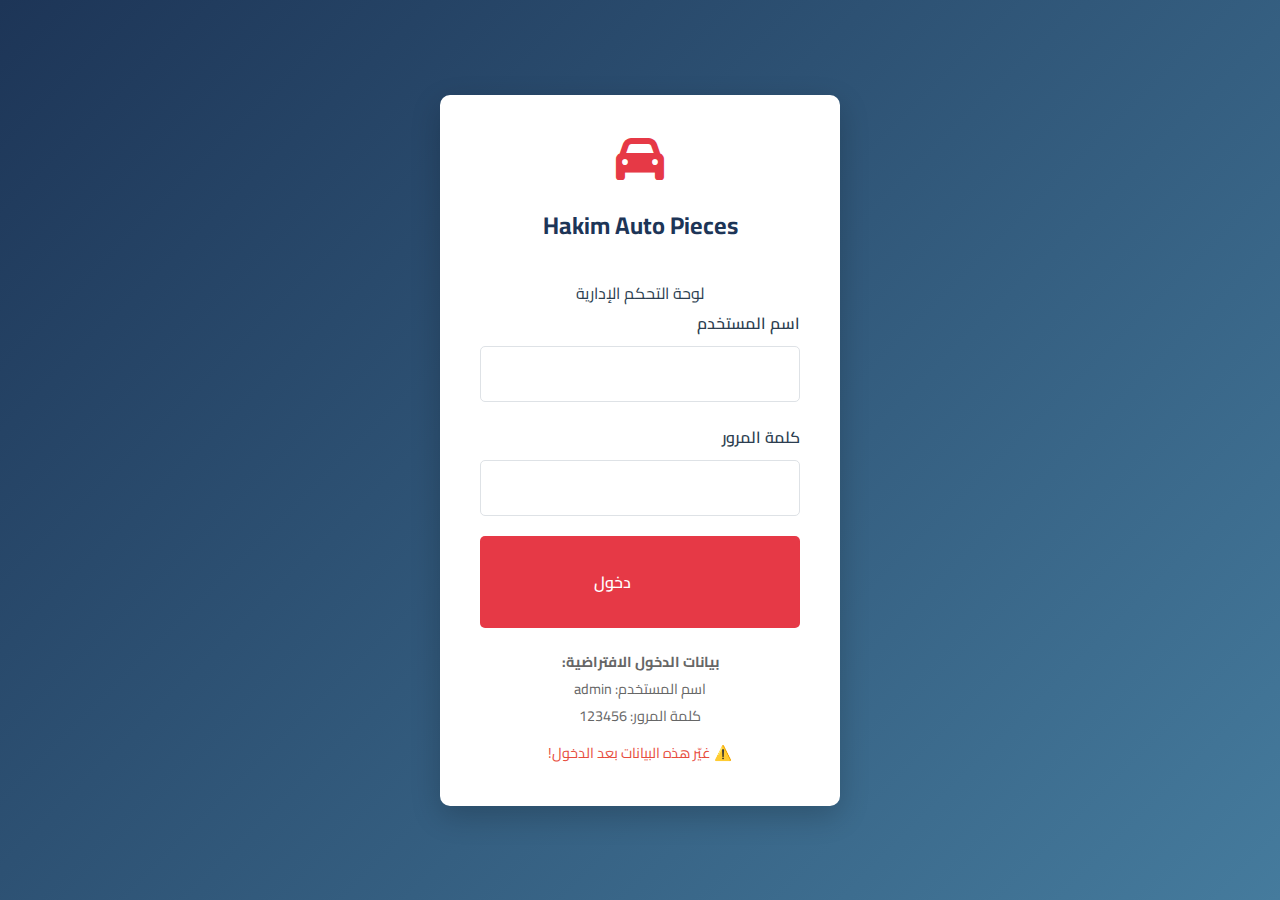
<file: admin.html>
<!DOCTYPE html>
<html lang="ar" dir="rtl">
<head>
    <meta charset="UTF-8">
    <meta name="viewport" content="width=device-width, initial-scale=1.0">
    <title>Hakim Auto Pieces - لوحة الإدارة</title>
    <link rel="stylesheet" href="https://cdnjs.cloudflare.com/ajax/libs/font-awesome/6.4.0/css/all.min.css">
    <link href="https://fonts.googleapis.com/css2?family=Cairo:wght@300;400;600;700&display=swap" rel="stylesheet">
    <style>
        /* CSS لنظام الإدارة */
        :root {
            --primary: #e63946;
            --secondary: #1d3557;
            --success: #2ecc71;
            --danger: #e74c3c;
            --warning: #f39c12;
            --dark: #2c3e50;
            --light: #f8f9fa;
            --border: #dee2e6;
        }

        * {
            margin: 0;
            padding: 0;
            box-sizing: border-box;
            font-family: 'Cairo', sans-serif;
        }

        body {
            background: #f5f5f5;
            color: var(--dark);
            direction: rtl;
        }

        .login-container {
            display: flex;
            justify-content: center;
            align-items: center;
            min-height: 100vh;
            background: linear-gradient(135deg, var(--secondary) 0%, #457b9d 100%);
        }

        .login-box {
            background: white;
            padding: 40px;
            border-radius: 10px;
            box-shadow: 0 10px 30px rgba(0,0,0,0.2);
            width: 100%;
            max-width: 400px;
            text-align: center;
        }

        .login-box h2 {
            color: var(--secondary);
            margin-bottom: 30px;
        }

        .login-box i {
            font-size: 3rem;
            color: var(--primary);
            margin-bottom: 20px;
        }

        .form-group {
            margin-bottom: 20px;
            text-align: right;
        }

        .form-group label {
            display: block;
            margin-bottom: 8px;
            font-weight: 600;
            color: var(--dark);
        }

        .form-control {
            width: 100%;
            padding: 12px 15px;
            border: 1px solid var(--border);
            border-radius: 5px;
            font-size: 16px;
            transition: 0.3s;
        }

        .form-control:focus {
            outline: none;
            border-color: var(--primary);
            box-shadow: 0 0 0 3px rgba(230, 57, 70, 0.1);
        }

        .btn {
            padding: 12px 25px;
            border: none;
            border-radius: 5px;
            cursor: pointer;
            font-size: 16px;
            font-weight: 600;
            transition: 0.3s;
            display: inline-flex;
            align-items: center;
            justify-content: center;
            gap: 8px;
        }

        .btn-primary {
            background: var(--primary);
            color: white;
            width: 100%;
        }

        .btn-primary:hover {
            background: #d62839;
            transform: translateY(-2px);
        }

        .alert {
            padding: 12px;
            border-radius: 5px;
            margin-bottom: 20px;
            display: none;
        }

        .alert-danger {
            background: #f8d7da;
            color: #721c24;
            border: 1px solid #f5c6cb;
        }

        .admin-container {
            display: none;
        }

        /* لوحة التحكم */
        .dashboard {
            display: grid;
            grid-template-columns: 250px 1fr;
            min-height: 100vh;
        }

        /* الشريط الجانبي */
        .sidebar {
            background: var(--secondary);
            color: white;
            padding: 20px 0;
        }

        .logo {
            padding: 20px;
            text-align: center;
            border-bottom: 1px solid rgba(255,255,255,0.1);
        }

        .logo h2 {
            color: var(--primary);
        }

        .nav-links {
            padding: 20px 0;
        }

        .nav-link {
            display: flex;
            align-items: center;
            padding: 15px 20px;
            color: rgba(255,255,255,0.8);
            text-decoration: none;
            transition: 0.3s;
            border-right: 3px solid transparent;
        }

        .nav-link:hover,
        .nav-link.active {
            background: rgba(255,255,255,0.1);
            color: white;
            border-right-color: var(--primary);
        }

        .nav-link i {
            margin-left: 10px;
            width: 20px;
        }

        /* المحتوى الرئيسي */
        .main-content {
            padding: 20px;
            background: #f8f9fa;
        }

        .header {
            background: white;
            padding: 20px;
            border-radius: 10px;
            margin-bottom: 20px;
            display: flex;
            justify-content: space-between;
            align-items: center;
            box-shadow: 0 2px 10px rgba(0,0,0,0.1);
        }

        /* بطاقات الإحصائيات */
        .stats-grid {
            display: grid;
            grid-template-columns: repeat(auto-fit, minmax(200px, 1fr));
            gap: 20px;
            margin-bottom: 30px;
        }

        .stat-card {
            background: white;
            padding: 25px;
            border-radius: 10px;
            box-shadow: 0 2px 10px rgba(0,0,0,0.1);
            text-align: center;
            transition: 0.3s;
        }

        .stat-card:hover {
            transform: translateY(-5px);
        }

        .stat-card i {
            font-size: 2.5rem;
            color: var(--primary);
            margin-bottom: 15px;
        }

        .stat-card h3 {
            font-size: 2rem;
            color: var(--secondary);
            margin-bottom: 5px;
        }

        .stat-card p {
            color: #6c757d;
        }

        /* جداول */
        .table-container {
            background: white;
            border-radius: 10px;
            overflow: hidden;
            box-shadow: 0 2px 10px rgba(0,0,0,0.1);
            margin-bottom: 30px;
        }

        .table-header {
            padding: 20px;
            border-bottom: 1px solid var(--border);
            display: flex;
            justify-content: space-between;
            align-items: center;
        }

        .table-header h3 {
            color: var(--secondary);
        }

        table {
            width: 100%;
            border-collapse: collapse;
        }

        th {
            background: #f8f9fa;
            padding: 15px;
            text-align: right;
            color: var(--dark);
            border-bottom: 2px solid var(--border);
            font-weight: 600;
        }

        td {
            padding: 15px;
            border-bottom: 1px solid var(--border);
        }

        tr:hover {
            background: #f8f9fa;
        }

        .btn-success {
            background: var(--success);
            color: white;
        }

        .btn-danger {
            background: var(--danger);
            color: white;
        }

        .btn-warning {
            background: var(--warning);
            color: white;
        }

        .action-btns {
            display: flex;
            gap: 10px;
        }

        /* نموذج المنتج */
        .product-form {
            background: white;
            padding: 30px;
            border-radius: 10px;
            box-shadow: 0 2px 10px rgba(0,0,0,0.1);
            max-width: 800px;
            margin: 0 auto;
        }

        .form-row {
            display: grid;
            grid-template-columns: 1fr 1fr;
            gap: 20px;
            margin-bottom: 20px;
        }

        textarea.form-control {
            min-height: 120px;
            resize: vertical;
        }

        .checkbox-group {
            display: flex;
            align-items: center;
            gap: 10px;
            margin-bottom: 20px;
        }

        .checkbox-group input {
            width: 20px;
            height: 20px;
        }

        /* وسائط متجاوبة */
        @media (max-width: 768px) {
            .dashboard {
                grid-template-columns: 1fr;
            }
            
            .sidebar {
                display: none;
            }
            
            .form-row {
                grid-template-columns: 1fr;
            }
            
            .action-btns {
                flex-direction: column;
            }
        }
    </style>
</head>
<body>
    <!-- شاشة تسجيل الدخول -->
    <div class="login-container" id="loginScreen">
        <div class="login-box">
            <i class="fas fa-car"></i>
            <h2>Hakim Auto Pieces</h2>
            <p>لوحة التحكم الإدارية</p>
            
            <form id="loginForm">
                <div class="form-group">
                    <label for="username">اسم المستخدم</label>
                    <input type="text" id="username" class="form-control" required>
                </div>
                
                <div class="form-group">
                    <label for="password">كلمة المرور</label>
                    <input type="password" id="password" class="form-control" required>
                </div>
                
                <button type="submit" class="btn btn-primary">
                    <i class="fas fa-sign-in-alt"></i> دخول
                </button>
            </form>
            
            <div class="alert alert-danger" id="loginError">
                اسم المستخدم أو كلمة المرور غير صحيحة!
            </div>
            
            <div style="margin-top: 20px; color: #666; font-size: 0.9rem;">
                <p><strong>بيانات الدخول الافتراضية:</strong></p>
                <p>اسم المستخدم: <code>admin</code></p>
                <p>كلمة المرور: <code>123456</code></p>
                <p style="color: var(--danger); margin-top: 10px;">⚠️ غيّر هذه البيانات بعد الدخول!</p>
            </div>
        </div>
    </div>

    <!-- لوحة التحكم (تظهر بعد الدخول) -->
    <div class="admin-container" id="adminPanel">
        <div class="dashboard">
            <!-- الشريط الجانبي -->
            <div class="sidebar">
                <div class="logo">
                    <h2><i class="fas fa-car"></i> Hakim Auto</h2>
                    <p>لوحة التحكم</p>
                </div>
                
                <nav class="nav-links">
                    <a href="#" class="nav-link active" data-page="dashboard">
                        <i class="fas fa-tachometer-alt"></i> لوحة التحكم
                    </a>
                    <a href="#" class="nav-link" data-page="products">
                        <i class="fas fa-box"></i> إدارة المنتجات
                    </a>
                    <a href="#" class="nav-link" data-page="add-product">
                        <i class="fas fa-plus-circle"></i> إضافة منتج جديد
                    </a>
                    <a href="#" class="nav-link" data-page="orders">
                        <i class="fas fa-shopping-cart"></i> الطلبات
                    </a>
                    <a href="#" class="nav-link" data-page="settings">
                        <i class="fas fa-cog"></i> الإعدادات
                    </a>
                    <a href="#" class="nav-link" id="logoutBtn">
                        <i class="fas fa-sign-out-alt"></i> تسجيل الخروج
                    </a>
                </nav>
            </div>

            <!-- المحتوى الرئيسي -->
            <div class="main-content">
                <!-- لوحة التحكم الرئيسية -->
                <div class="page active" id="dashboardPage">
                    <div class="header">
                        <h1><i class="fas fa-tachometer-alt"></i> لوحة التحكم</h1>
                        <div id="currentDate"></div>
                    </div>
                    
                    <div class="stats-grid">
                        <div class="stat-card">
                            <i class="fas fa-box"></i>
                            <h3 id="totalProducts">0</h3>
                            <p>إجمالي المنتجات</p>
                        </div>
                        <div class="stat-card">
                            <i class="fas fa-shopping-cart"></i>
                            <h3 id="totalOrders">0</h3>
                            <p>الطلبات النشطة</p>
                        </div>
                        <div class="stat-card">
                            <i class="fas fa-money-bill-wave"></i>
                            <h3 id="totalRevenue">0 ر.س</h3>
                            <p>إجمالي المبيعات</p>
                        </div>
                        <div class="stat-card">
                            <i class="fas fa-users"></i>
                            <h3 id="totalCustomers">0</h3>
                            <p>عملاء مسجلين</p>
                        </div>
                    </div>
                    
                    <div class="table-container">
                        <div class="table-header">
                            <h3><i class="fas fa-clock"></i> أحدث المنتجات</h3>
                        </div>
                        <table id="recentProductsTable">
                            <thead>
                                <tr>
                                    <th>الصورة</th>
                                    <th>اسم المنتج</th>
                                    <th>السعر</th>
                                    <th>القسم</th>
                                    <th>الحالة</th>
                                </tr>
                            </thead>
                            <tbody id="recentProductsBody">
                                <!-- سيتم تعبئتها بالبيانات -->
                            </tbody>
                        </table>
                    </div>
                </div>

                <!-- صفحة إدارة المنتجات -->
                <div class="page" id="productsPage">
                    <div class="header">
                        <h1><i class="fas fa-box"></i> إدارة المنتجات</h1>
                        <button class="btn btn-success" data-page="add-product">
                            <i class="fas fa-plus"></i> إضافة منتج جديد
                        </button>
                    </div>
                    
                    <div class="table-container">
                        <div class="table-header">
                            <h3>جميع المنتجات</h3>
                            <input type="text" id="productSearch" class="form-control" placeholder="ابحث عن منتج..." style="width: 250px;">
                        </div>
                        <table id="productsTable">
                            <thead>
                                <tr>
                                    <th>الصورة</th>
                                    <th>اسم المنتج</th>
                                    <th>السعر</th>
                                    <th>القسم</th>
                                    <th>الماركة</th>
                                    <th>المخزون</th>
                                    <th>الإجراءات</th>
                                </tr>
                            </thead>
                            <tbody id="productsTableBody">
                                <!-- سيتم تعبئتها بالبيانات -->
                            </tbody>
                        </table>
                    </div>
                </div>

                <!-- صفحة إضافة منتج جديد -->
                <div class="page" id="addProductPage">
                    <div class="header">
                        <h1><i class="fas fa-plus-circle"></i> إضافة منتج جديد</h1>
                        <button class="btn" data-page="products">
                            <i class="fas fa-arrow-right"></i> العودة للمنتجات
                        </button>
                    </div>
                    
                    <div class="product-form">
                        <form id="addProductForm">
                            <div class="form-row">
                                <div class="form-group">
                                    <label for="productName">اسم المنتج *</label>
                                    <input type="text" id="productName" class="form-control" required>
                                </div>
                                <div class="form-group">
                                    <label for="productPrice">السعر (ر.س) *</label>
                                    <input type="number" id="productPrice" class="form-control" step="0.01" required>
                                </div>
                            </div>
                            
                            <div class="form-row">
                                <div class="form-group">
                                    <label for="productCategory">القسم *</label>
                                    <select id="productCategory" class="form-control" required>
                                        <option value="">اختر القسم</option>
                                        <option value="engine">محرك ونظام نقل</option>
                                        <option value="brakes">فرامل وعجلات</option>
                                        <option value="electrical">كهرباء وإلكترونيات</option>
                                        <option value="suspension">تعليق وتوجيه</option>
                                        <option value="body">هيكل وتجهيزات</option>
                                        <option value="maintenance">صيانة وإصلاح</option>
                                    </select>
                                </div>
                                <div class="form-group">
                                    <label for="productBrand">الماركة *</label>
                                    <select id="productBrand" class="form-control" required>
                                        <option value="">اختر الماركة</option>
                                        <option value="toyota">تويوتا</option>
                                        <option value="nissan">نيسان</option>
                                        <option value="hyundai">هيونداي</option>
                                        <option value="kia">كيا</option>
                                        <option value="bmw">بي إم دبليو</option>
                                        <option value="mercedes">مرسيدس</option>
                                        <option value="chevrolet">شفرولية</option>
                                        <option value="ford">فورد</option>
                                        <option value="other">أخرى</option>
                                    </select>
                                </div>
                            </div>
                            
                            <div class="form-group">
                                <label for="productDescription">وصف المنتج *</label>
                                <textarea id="productDescription" class="form-control" required></textarea>
                            </div>
                            
                            <div class="form-row">
                                <div class="form-group">
                                    <label for="productImage">رابط صورة المنتج *</label>
                                    <input type="url" id="productImage" class="form-control" required>
                                </div>
                                <div class="form-group">
                                    <label for="productStock">الكمية في المخزون *</label>
                                    <input type="number" id="productStock" class="form-control" required>
                                </div>
                            </div>
                            
                            <div class="checkbox-group">
                                <input type="checkbox" id="productFeatured">
                                <label for="productFeatured">عرض المنتج في الصفحة الرئيسية (مميز)</label>
                            </div>
                            
                            <div class="checkbox-group">
                                <input type="checkbox" id="productOnSale">
                                <label for="productOnSale">المنتج في عرض خاص</label>
                            </div>
                            
                            <div class="form-group" style="margin-top: 30px;">
                                <button type="submit" class="btn btn-primary">
                                    <i class="fas fa-save"></i> حفظ المنتج
                                </button>
                                <button type="button" id="cancelAdd" class="btn btn-danger">
                                    <i class="fas fa-times"></i> إلغاء
                                </button>
                            </div>
                        </form>
                    </div>
                </div>

                <!-- صفحة الطلبات -->
                <div class="page" id="ordersPage">
                    <div class="header">
                        <h1><i class="fas fa-shopping-cart"></i> إدارة الطلبات</h1>
                    </div>
                    
                    <div class="table-container">
                        <table id="ordersTable">
                            <thead>
                                <tr>
                                    <th>رقم الطلب</th>
                                    <th>العميل</th>
                                    <th>المبلغ</th>
                                    <th>الحالة</th>
                                    <th>التاريخ</th>
                                    <th>الإجراءات</th>
                                </tr>
                            </thead>
                            <tbody id="ordersTableBody">
                                <tr>
                                    <td colspan="6" style="text-align: center; padding: 40px;">
                                        <i class="fas fa-shopping-cart" style="font-size: 3rem; color: #ddd; margin-bottom: 15px;"></i>
                                        <h3 style="color: #666;">لا توجد طلبات بعد</h3>
                                        <p>ستظهر الطلبات هنا عندما يقوم العملاء بالشراء</p>
                                    </td>
                                </tr>
                            </tbody>
                        </table>
                    </div>
                </div>

                <!-- صفحة الإعدادات -->
                <div class="page" id="settingsPage">
                    <div class="header">
                        <h1><i class="fas fa-cog"></i> إعدادات المتجر</h1>
                    </div>
                    
                    <div class="product-form">
                        <form id="settingsForm">
                            <div class="form-group">
                                <label for="storeName">اسم المتجر</label>
                                <input type="text" id="storeName" class="form-control" value="Hakim Auto Pieces">
                            </div>
                            
                            <div class="form-group">
                                <label for="storeDescription">وصف المتجر</label>
                                <textarea id="storeDescription" class="form-control">متخصصون في توريد قطع غيار السيارات الأصلية بجودة عالية وأسعار تنافسية</textarea>
                            </div>
                            
                            <div class="form-row">
                                <div class="form-group">
                                    <label for="storePhone">رقم الهاتف</label>
                                    <input type="text" id="storePhone" class="form-control" value="0123456789">
                                </div>
                                <div class="form-group">
                                    <label for="storeEmail">البريد الإلكتروني</label>
                                    <input type="email" id="storeEmail" class="form-control" value="info@hakimautopieces.com">
                                </div>
                            </div>
                            
                            <div class="form-row">
                                <div class="form-group">
                                    <label for="storeAddress">العنوان</label>
                                    <input type="text" id="storeAddress" class="form-control" value="الرياض، السعودية">
                                </div>
                                <div class="form-group">
                                    <label for="storeHours">ساعات العمل</label>
                                    <input type="text" id="storeHours" class="form-control" value="9 ص - 9 م">
                                </div>
                            </div>
                            
                            <div class="form-group">
                                <label for="adminPassword">كلمة مرور جديدة للمدير</label>
                                <input type="password" id="adminPassword" class="form-control" placeholder="اتركه فارغاً إذا لم ترد التغيير">
                            </div>
                            
                            <div class="form-group" style="margin-top: 30px;">
                                <button type="submit" class="btn btn-primary">
                                    <i class="fas fa-save"></i> حفظ الإعدادات
                                </button>
                            </div>
                        </form>
                    </div>
                </div>
            </div>
        </div>
    </div>

    <script>
        // بيانات النظام الإداري
        const adminData = {
            username: "admin",
            password: "123456",
            isLoggedIn: localStorage.getItem('hakim_admin_loggedin') === 'true',
            products: JSON.parse(localStorage.getItem('hakim_products')) || [],
            orders: JSON.parse(localStorage.getItem('hakim_orders')) || [],
            settings: JSON.parse(localStorage.getItem('hakim_settings')) || {
                storeName: "Hakim Auto Pieces",
                storeDescription: "متخصصون في توريد قطع غيار السيارات الأصلية",
                storePhone: "0123456789",
                storeEmail: "info@hakimautopieces.com",
                storeAddress: "الرياض، السعودية",
                storeHours: "9 ص - 9 م"
            }
        };

        // تهيئة النظام عند تحميل الصفحة
        document.addEventListener('DOMContentLoaded', function() {
            initAdminSystem();
        });

        function initAdminSystem() {
            // التحقق من حالة تسجيل الدخول
            if (adminData.isLoggedIn) {
                showAdminPanel();
            } else {
                showLoginScreen();
            }
            
            // تحديث التاريخ
            updateCurrentDate();
            
            // إعداد الأحداث
            setupAdminEvents();
            
            // تحميل البيانات
            if (adminData.isLoggedIn) {
                loadDashboardData();
                loadProductsTable();
            }
        }

        function setupAdminEvents() {
            // تسجيل الدخول
            document.getElementById('loginForm').addEventListener('submit', function(e) {
                e.preventDefault();
                const username = document.getElementById('username').value;
                const password = document.getElementById('password').value;
                
                if (username === adminData.username && password === adminData.password) {
                    adminData.isLoggedIn = true;
                    localStorage.setItem('hakim_admin_loggedin', 'true');
                    showAdminPanel();
                    loadDashboardData();
                    loadProductsTable();
                } else {
                    document.getElementById('loginError').style.display = 'block';
                }
            });
            
            // تسجيل الخروج
            document.getElementById('logoutBtn').addEventListener('click', function(e) {
                e.preventDefault();
                adminData.isLoggedIn = false;
                localStorage.removeItem('hakim_admin_loggedin');
                showLoginScreen();
            });
            
            // التنقل بين الصفحات
            document.querySelectorAll('.nav-link, button[data-page]').forEach(link => {
                link.addEventListener('click', function(e) {
                    e.preventDefault();
                    const page = this.getAttribute('data-page') || 
                                this.closest('.nav-link').getAttribute('data-page');
                    
                    if (page) {
                        showPage(page);
                        
                        // تحديث القائمة النشطة
                        document.querySelectorAll('.nav-link').forEach(l => {
                            l.classList.remove('active');
                        });
                        document.querySelector(`.nav-link[data-page="${page}"]`).classList.add('active');
                    }
                });
            });
            
            // إضافة منتج جديد
            document.getElementById('addProductForm').addEventListener('submit', function(e) {
                e.preventDefault();
                addNewProduct();
            });
            
            // إلغاء إضافة منتج
            document.getElementById('cancelAdd').addEventListener('click', function() {
                document.getElementById('addProductForm').reset();
                showPage('products');
            });
            
            // حفظ الإعدادات
            document.getElementById('settingsForm').addEventListener('submit', function(e) {
                e.preventDefault();
                saveSettings();
            });
            
            // البحث في المنتجات
            document.getElementById('productSearch').addEventListener('input', function() {
                searchProducts(this.value);
            });
        }

        function showLoginScreen() {
            document.getElementById('loginScreen').style.display = 'flex';
            document.getElementById('adminPanel').style.display = 'none';
            document.getElementById('loginError').style.display = 'none';
            document.getElementById('loginForm').reset();
        }

        function showAdminPanel() {
            document.getElementById('loginScreen').style.display = 'none';
            document.getElementById('adminPanel').style.display = 'block';
            showPage('dashboard');
        }

        function showPage(pageName) {
            // إخفاء جميع الصفحات
            document.querySelectorAll('.page').forEach(page => {
                page.classList.remove('active');
            });
            
            // إظهار الصفحة المطلوبة
            document.getElementById(pageName + 'Page').classList.add('active');
            
            // تحميل بيانات الصفحة إذا لزم الأمر
            if (pageName === 'products') {
                loadProductsTable();
            } else if (pageName === 'dashboard') {
                loadDashboardData();
            } else if (pageName === 'settings') {
                loadSettingsForm();
            }
            
            // التمرير لأعلى الصفحة
            window.scrollTo(0, 0);
        }

        function updateCurrentDate() {
            const now = new Date();
            const options = { 
                weekday: 'long', 
                year: 'numeric', 
                month: 'long', 
                day: 'numeric' 
            };
            const dateStr = now.toLocaleDateString('ar-SA', options);
            document.getElementById('currentDate').textContent = dateStr;
        }

        function loadDashboardData() {
            // عدد المنتجات
            document.getElementById('totalProducts').textContent = adminData.products.length;
            
            // عدد الطلبات
            document.getElementById('totalOrders').textContent = adminData.orders.length;
            
            // إجمالي المبيعات
            const revenue = adminData.orders.reduce((total, order) => total + order.total, 0);
            document.getElementById('totalRevenue').textContent = revenue.toFixed(2) + ' ر.س';
            
            // عدد العملاء
            const customers = [...new Set(adminData.orders.map(order => order.customer))].length;
            document.getElementById('totalCustomers').textContent = customers;
            
            // أحدث المنتجات (آخر 5)
            const recentProducts = [...adminData.products].slice(0, 5);
            const tableBody = document.getElementById('recentProductsBody');
            tableBody.innerHTML = '';
            
            if (recentProducts.length === 0) {
                tableBody.innerHTML = `
                    <tr>
                        <td colspan="5" style="text-align: center; padding: 20px; color: #666;">
                            لا توجد منتجات بعد
                        </td>
                    </tr>
                `;
            } else {
                recentProducts.forEach(product => {
                    const row = document.createElement('tr');
                    row.innerHTML = `
                        <td><img src="${product.image}" style="width: 50px; height: 50px; object-fit: cover; border-radius: 5px;"></td>
                        <td>${product.name}</td>
                        <td>${product.price.toFixed(2)} ر.س</td>
                        <td>${getCategoryName(product.category)}</td>
                        <td><span style="color: ${product.stock > 0 ? '#2ecc71' : '#e74c3c'}">${product.stock > 0 ? 'متوفر' : 'نفذ'}</span></td>
                    `;
                    tableBody.appendChild(row);
                });
            }
        }

        function getCategoryName(category) {
            const categories = {
                'engine': 'محرك',
                'brakes': 'فرامل',
                'electrical': 'كهرباء',
                'suspension': 'تعليق',
                'body': 'هيكل',
                'maintenance': 'صيانة'
            };
            return categories[category] || category;
        }

        function getBrandName(brand) {
            const brands = {
                'toyota': 'تويوتا',
                'nissan': 'نيسان',
                'hyundai': 'هيونداي',
                'kia': 'كيا',
                'bmw': 'بي إم دبليو',
                'mercedes': 'مرسيدس',
                'chevrolet': 'شفرولية',
                'ford': 'فورد',
                'other': 'أخرى'
            };
            return brands[brand] || brand;
        }

        function loadProductsTable() {
            const tableBody = document.getElementById('productsTableBody');
            tableBody.innerHTML = '';
            
            if (adminData.products.length === 0) {
                tableBody.innerHTML = `
                    <tr>
                        <td colspan="7" style="text-align: center; padding: 40px;">
                            <i class="fas fa-box-open" style="font-size: 3rem; color: #ddd; margin-bottom: 15px;"></i>
                            <h3 style="color: #666;">لا توجد منتجات بعد</h3>
                            <p>ابدأ بإضافة منتجات إلى متجرك</p>
                            <button class="btn btn-success" data-page="add-product" style="margin-top: 15px;">
                                <i class="fas fa-plus"></i> إضافة أول منتج
                            </button>
                        </td>
                    </tr>
                `;
                
                // إضافة حدث للزر
                const btn = tableBody.querySelector('button');
                btn.addEventListener('click', function() {
                    showPage('add-product');
                });
            } else {
                adminData.products.forEach((product, index) => {
                    const row = document.createElement('tr');
                    row.innerHTML = `
                        <td><img src="${product.image}" style="width: 50px; height: 50px; object-fit: cover; border-radius: 5px;"></td>
                        <td>${product.name}</td>
                        <td>${product.price.toFixed(2)} ر.س</td>
                        <td>${getCategoryName(product.category)}</td>
                        <td>${getBrandName(product.brand)}</td>
                        <td>${product.stock}</td>
                        <td>
                            <div class="action-btns">
                                <button class="btn btn-warning btn-sm edit-btn" data-index="${index}">
                                    <i class="fas fa-edit"></i>
                                </button>
                                <button class="btn btn-danger btn-sm delete-btn" data-index="${index}">
                                    <i class="fas fa-trash"></i>
                                </button>
                            </div>
                        </td>
                    `;
                    tableBody.appendChild(row);
                });
                
                // إضافة أحداث لأزرار التعديل والحذف
                document.querySelectorAll('.edit-btn').forEach(btn => {
                    btn.addEventListener('click', function() {
                        editProduct(parseInt(this.dataset.index));
                    });
                });
                
                document.querySelectorAll('.delete-btn').forEach(btn => {
                    btn.addEventListener('click', function() {
                        deleteProduct(parseInt(this.dataset.index));
                    });
                });
            }
        }

        function searchProducts(query) {
            const rows = document.querySelectorAll('#productsTableBody tr');
            rows.forEach(row => {
                const text = row.textContent.toLowerCase();
                row.style.display = text.includes(query.toLowerCase()) ? '' : 'none';
            });
        }

        function addNewProduct() {
            const newProduct = {
                id: Date.now(), // معرف فريد
                name: document.getElementById('productName').value,
                description: document.getElementById('productDescription').value,
                price: parseFloat(document.getElementById('productPrice').value),
                category: document.getElementById('productCategory').value,
                brand: document.getElementById('productBrand').value,
                image: document.getElementById('productImage').value,
                stock: parseInt(document.getElementById('productStock').value),
                featured: document.getElementById('productFeatured').checked,
                onSale: document.getElementById('productOnSale').checked,
                date: new Date().toISOString(),
                tags: []
            };
            
            // إضافة تاجات حسب الخيارات
            if (newProduct.onSale) newProduct.tags.push('sale');
            if (newProduct.featured) newProduct.tags.push('featured');
            if (new Date().getTime() - new Date(newProduct.date).getTime() < 7 * 24 * 60 * 60 * 1000) {
                newProduct.tags.push('new');
            }
            
            adminData.products.unshift(newProduct); // إضافة في البداية
            localStorage.setItem('hakim_products', JSON.stringify(adminData.products));
            
            // إظهار رسالة نجاح
            showAlert('تم إضافة المنتج بنجاح!', 'success');
            
            // إعادة تعيين النموذج
            document.getElementById('addProductForm').reset();
            
            // تحديث البيانات
            loadDashboardData();
            loadProductsTable();
            
            // الرجوع لصفحة المنتجات
            showPage('products');
        }

        function editProduct(index) {
            const product = adminData.products[index];
            if (!product) return;
            
            // ملء النموذج ببيانات المنتج
            document.getElementById('productName').value = product.name;
            document.getElementById('productDescription').value = product.description;
            document.getElementById('productPrice').value = product.price;
            document.getElementById('productCategory').value = product.category;
            document.getElementById('productBrand').value = product.brand;
            document.getElementById('productImage').value = product.image;
            document.getElementById('productStock').value = product.stock;
            document.getElementById('productFeatured').checked = product.featured;
            document.getElementById('productOnSale').checked = product.tags?.includes('sale');
            
            // تغيير النموذج لحفظ التعديلات
            const form = document.getElementById('addProductForm');
            const submitBtn = form.querySelector('button[type="submit"]');
            
            form.onsubmit = function(e) {
                e.preventDefault();
                updateProduct(index);
            };
            
            submitBtn.innerHTML = '<i class="fas fa-save"></i> تحديث المنتج';
            submitBtn.dataset.editIndex = index;
            
            // تغيير العنوان
            document.querySelector('#addProductPage h1').innerHTML = '<i class="fas fa-edit"></i> تعديل المنتج';
            
            // الذهاب لصفحة إضافة المنتج (للتعديل)
            showPage('add-product');
        }

        function updateProduct(index) {
            adminData.products[index] = {
                ...adminData.products[index],
                name: document.getElementById('productName').value,
                description: document.getElementById('productDescription').value,
                price: parseFloat(document.getElementById('productPrice').value),
                category: document.getElementById('productCategory').value,
                brand: document.getElementById('productBrand').value,
                image: document.getElementById('productImage').value,
                stock: parseInt(document.getElementById('productStock').value),
                featured: document.getElementById('productFeatured').checked,
                onSale: document.getElementById('productOnSale').checked
            };
            
            // تحديث التاجات
            adminData.products[index].tags = [];
            if (adminData.products[index].onSale) adminData.products[index].tags.push('sale');
            if (adminData.products[index].featured) adminData.products[index].tags.push('featured');
            
            localStorage.setItem('hakim_products', JSON.stringify(adminData.products));
            
            showAlert('تم تحديث المنتج بنجاح!', 'success');
            
            // إعادة تعيين النموذج
            document.getElementById('addProductForm').reset();
            
            // إعادة النموذج لحالته الأصلية
            const form = document.getElementById('addProductForm');
            const submitBtn = form.querySelector('button[type="submit"]');
            
            form.onsubmit = function(e) {
                e.preventDefault();
                addNewProduct();
            };
            
            submitBtn.innerHTML = '<i class="fas fa-save"></i> حفظ المنتج';
            delete submitBtn.dataset.editIndex;
            
            // إعادة العنوان
            document.querySelector('#addProductPage h1').innerHTML = '<i class="fas fa-plus-circle"></i> إضافة منتج جديد';
            
            // تحديث البيانات
            loadDashboardData();
            loadProductsTable();
            
            // الرجوع لصفحة المنتجات
            showPage('products');
        }

        function deleteProduct(index) {
            if (confirm('هل أنت متأكد من حذف هذا المنتج؟')) {
                adminData.products.splice(index, 1);
                localStorage.setItem('hakim_products', JSON.stringify(adminData.products));
                
                showAlert('تم حذف المنتج بنجاح!', 'success');
                
                loadDashboardData();
                loadProductsTable();
            }
        }

        function loadSettingsForm() {
            document.getElementById('storeName').value = adminData.settings.storeName;
            document.getElementById('storeDescription').value = adminData.settings.storeDescription;
            document.getElementById('storePhone').value = adminData.settings.storePhone;
            document.getElementById('storeEmail').value = adminData.settings.storeEmail;
            document.getElementById('storeAddress').value = adminData.settings.storeAddress;
            document.getElementById('storeHours').value = adminData.settings.storeHours;
        }

        function saveSettings() {
            adminData.settings = {
                storeName: document.getElementById('storeName').value,
                storeDescription: document.getElementById('storeDescription').value,
                storePhone: document.getElementById('storePhone').value,
                storeEmail: document.getElementById('storeEmail').value,
                storeAddress: document.getElementById('storeAddress').value,
                storeHours: document.getElementById('storeHours').value
            };
            
            // تغيير كلمة المرور إذا تم إدخال واحدة
            const newPassword = document.getElementById('adminPassword').value;
            if (newPassword.trim() !== '') {
                adminData.password = newPassword;
            }
            
            localStorage.setItem('hakim_settings', JSON.stringify(adminData.settings));
            
            showAlert('تم حفظ الإعدادات بنجاح!', 'success');
            document.getElementById('adminPassword').value = '';
        }

        function showAlert(message, type) {
            // إنشاء عنصر التنبيه
            const alert = document.createElement('div');
            alert.className = `alert alert-${type}`;
            alert.textContent = message;
            alert.style.cssText = `
                position: fixed;
                top: 20px;
                right: 20px;
                padding: 15px 20px;
                border-radius: 5px;
                color: white;
                font-weight: 600;
                z-index: 9999;
                box-shadow: 0 4px 12px rgba(0,0,0,0.2);
                animation: slideIn 0.3s ease;
            `;
            
            if (type === 'success') {
                alert.style.background = '#2ecc71';
            } else if (type === 'danger') {
                alert.style.background = '#e74c3c';
            } else if (type === 'warning') {
                alert.style.background = '#f39c12';
            }
            
            document.body.appendChild(alert);
            
            // إزالة التنبيه بعد 3 ثوانٍ
            setTimeout(() => {
                alert.style.animation = 'slideOut 0.3s ease';
                setTimeout(() => {
                    document.body.removeChild(alert);
                }, 300);
            }, 3000);
        }

        // إضافة أنماط CSS للرسوم المتحركة
        const style = document.createElement('style');
        style.textContent = `
            @keyframes slideIn {
                from {
                    transform: translateX(100%);
                    opacity: 0;
                }
                to {
                    transform: translateX(0);
                    opacity: 1;
                }
            }
            
            @keyframes slideOut {
                from {
                    transform: translateX(0);
                    opacity: 1;
                }
                to {
                    transform: translateX(100%);
                    opacity: 0;
                }
            }
        `;
        document.head.appendChild(style);
    </script>
</body>
</html>
</file>
